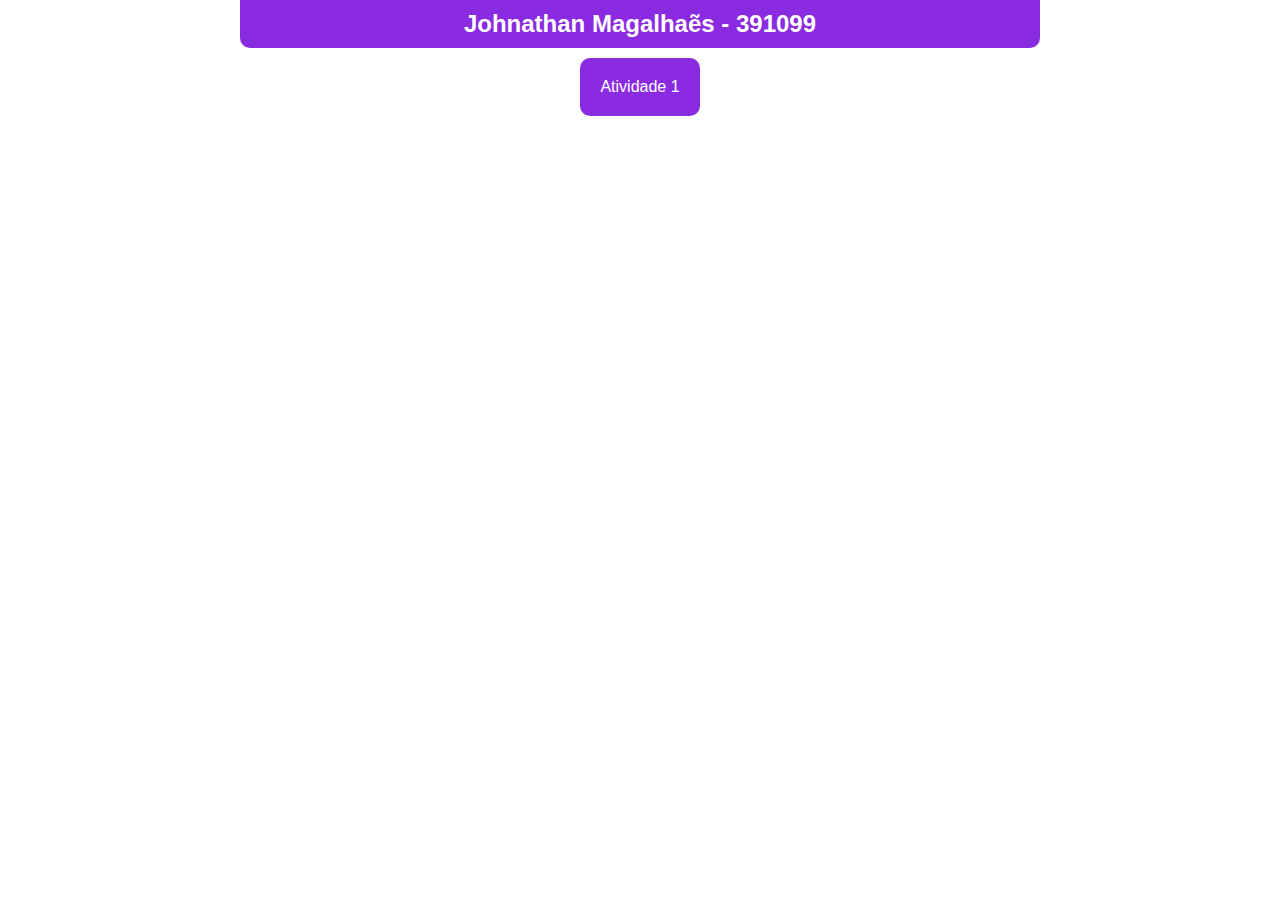
<file: index.html>
<!DOCTYPE html>
<html lang="en">

<head>
    <meta charset="UTF-8">
    <meta name="viewport" content="width=device-width, initial-scale=1.0">
    <meta http-equiv="X-UA-Compatible" content="ie=edge">
    <title>Johnathan</title>
</head>

<style>
    * {
        margin: 0;
        padding: 0;
        box-sizing: border-box;
        font-family: Verdana, Geneva, Tahoma, sans-serif;

    }

    h2 {
        background-color: blueviolet;
        padding: 10px;
        border-radius: 0 0 10px 10px;
        color: white;
        text-align: center;
        width: 800px;
        margin-bottom: 10px;
    }

    .content {
        display: flex;
        align-content: center;
        justify-content: center
    }

    .content a {
        background-color: blueviolet;
        padding: 20px;
        text-decoration: none;
        color: white;

        border-radius: 10px;
    }

    .content a:hover {
        background-color:gold;
        color: black;

    }
</style>

<body>
    <header>

        <center>
            <h2>
                Johnathan Magalhaẽs - 391099
            </h2>
        </center>
    </header>

    <div class="content">

        <a href="https://Exercicío1/exercicio1.html" target="_blank">Atividade 1</a>

    </div>
</body>

</html>
</file>
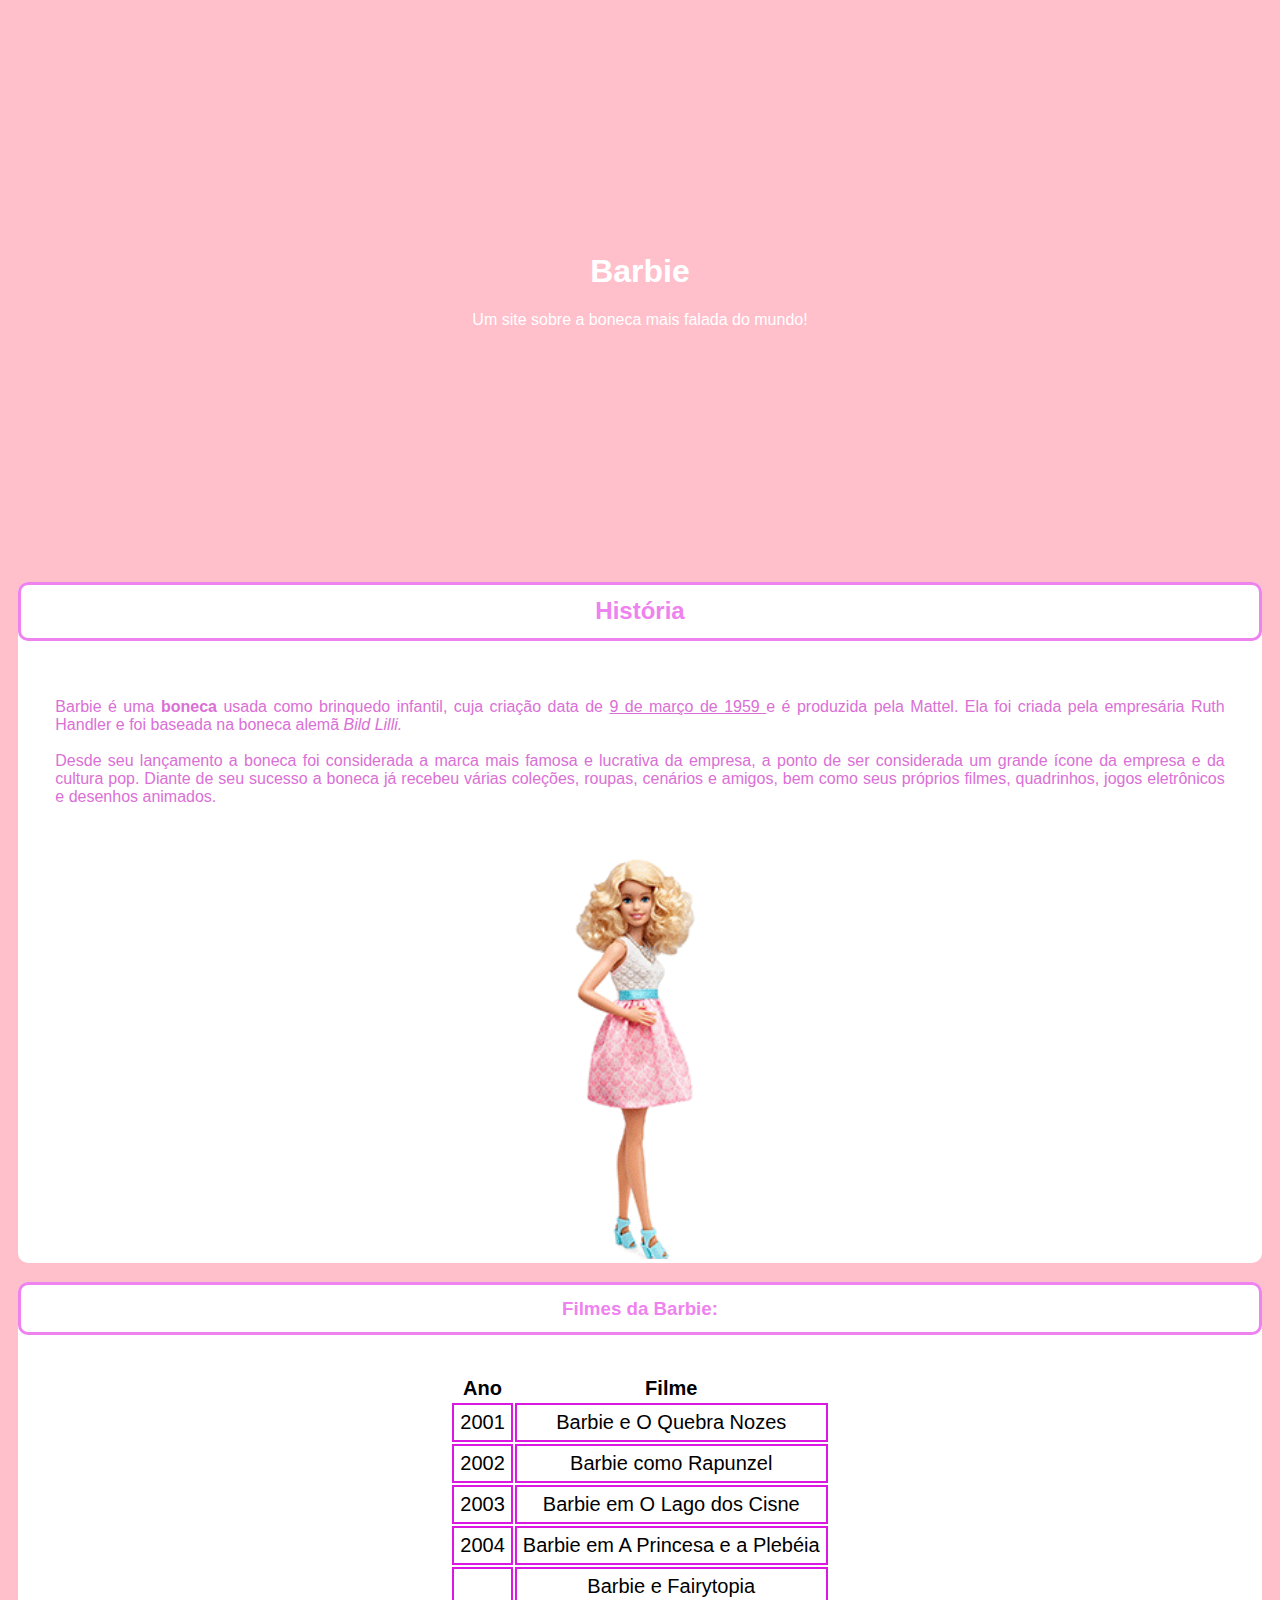
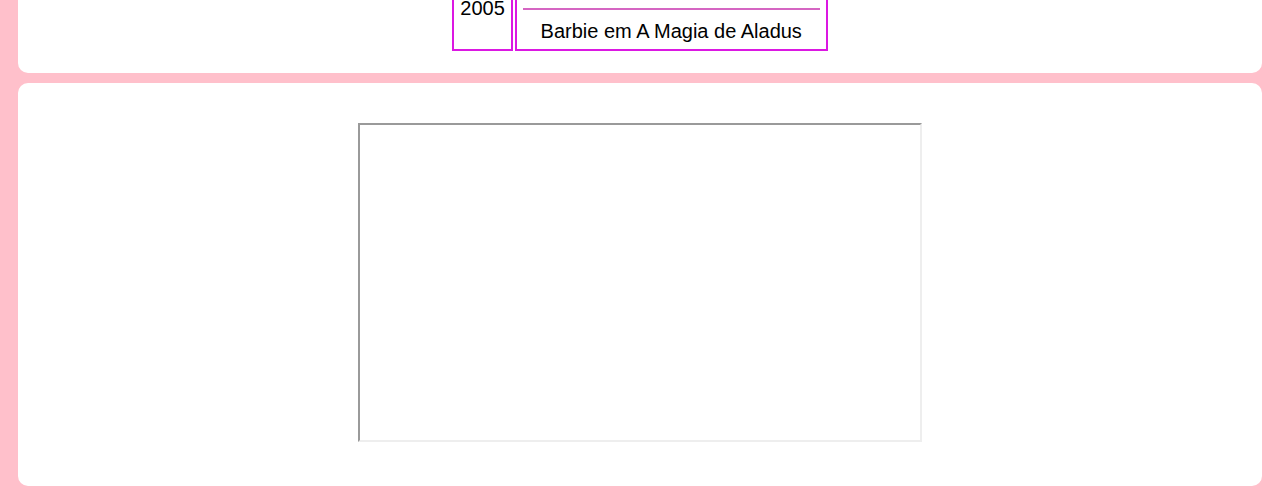
<file: exercicio1.html>
<!DOCTYPE html>
<html lang="en">
<head>
    <meta charset="UTF-8">
    <meta name="viewport" content="width=device-width, initial-scale=1.0">
    <meta http-equiv="X-UA-Compatible" content="ie=edge">
    <!-- <meta http-equiv="refresh" content="5"> -->
    
    <title>Atividade 1</title>

    <style>

        table{
            text-align: center;
            font-size: 20px;
            padding: 20px;
        }

        tr, td{
            border: 2px solid rgb(219, 24, 226);
            padding: 6px;
        }
        
        hr{
            border: 0.1px solid #bd0fa0a4;
        }
    
        iframe{
            margin: 40px;
        }

        div{
            margin: 20%;
        }
    
    </style>
</head>
<body style="background-color: pink; font-family: Verdana, Geneva, Tahoma, sans-serif;">

    <div>
        <h1 style="background-color: pink; color:white; text-align: center;">Barbie</h1>
        <p style="color: white; text-align: center;">
            Um site sobre a boneca mais falada do mundo!</p>
    </div>
    
    <div style="background-color: white; text-align: center; border-radius: 10px; margin: 10px;">
        <h2 style="border: violet 3px solid; color: violet; padding: 1%; border-radius: 10px">História</h2>
        <p style="text-align: justify; padding: 3%; color: orchid"> Barbie é uma <b>boneca</b> usada como brinquedo infantil, 
            cuja criação data de <ins> 9 de março de 1959 </ins> e é produzida 
            pela Mattel. Ela foi criada pela empresária Ruth Handler 
            e foi baseada na boneca alemã <i> Bild Lilli. </i> <br><br>
        
            Desde seu lançamento a boneca foi considerada a marca mais famosa
            e lucrativa da empresa, a ponto de ser considerada um grande ícone 
            da empresa e da cultura pop. Diante de seu sucesso a boneca já 
            recebeu várias coleções, roupas, cenários e amigos, bem como seus 
            próprios filmes, quadrinhos, jogos eletrônicos e desenhos animados.</p>

            <a href="https://goo.gl/Ry6J2z" target="_blank">
                <img src="barbie.gif" alt="Foto da barbie" style="width: 400px">
            </a>
    </div>
    
        <div style="background-color: white; text-align: center; border-radius: 10px; margin: 10px">
            <h3 style="border: violet 3px solid; color: violet; padding: 1%; border-radius: 10px">Filmes da Barbie:</h3>
            <center>
            <table>
                <tr>
                    <th>Ano</th>
                    <th>Filme</th>
                </tr>
                <tr>
                    <td>2001</td>
                    <td>Barbie e O Quebra Nozes</td>
                </tr>
                <tr>
                    <td>2002</td>
                    <td>Barbie como Rapunzel</td>
                </tr>
                <tr>
                    <td>2003</td>
                    <td>Barbie em O Lago dos Cisne</td>
                </tr>
                <tr>
                    <td>2004</td>
                    <td>Barbie em A Princesa e a Plebéia</td>
                </tr>
                <tr>
                    <td>2005</td>
                    <td>Barbie e Fairytopia <hr> Barbie em A Magia de Aladus</td>
                </tr>

            </table>
        </center>
        </div>

        <div style="background-color: white; text-align: center; border-radius: 10px; margin: 10px">
            <iframe width="560" height="315" src="https://www.youtube.com/embed/dN7lDZl757g"></iframe>
        </div>
</body>
</html>
</file>
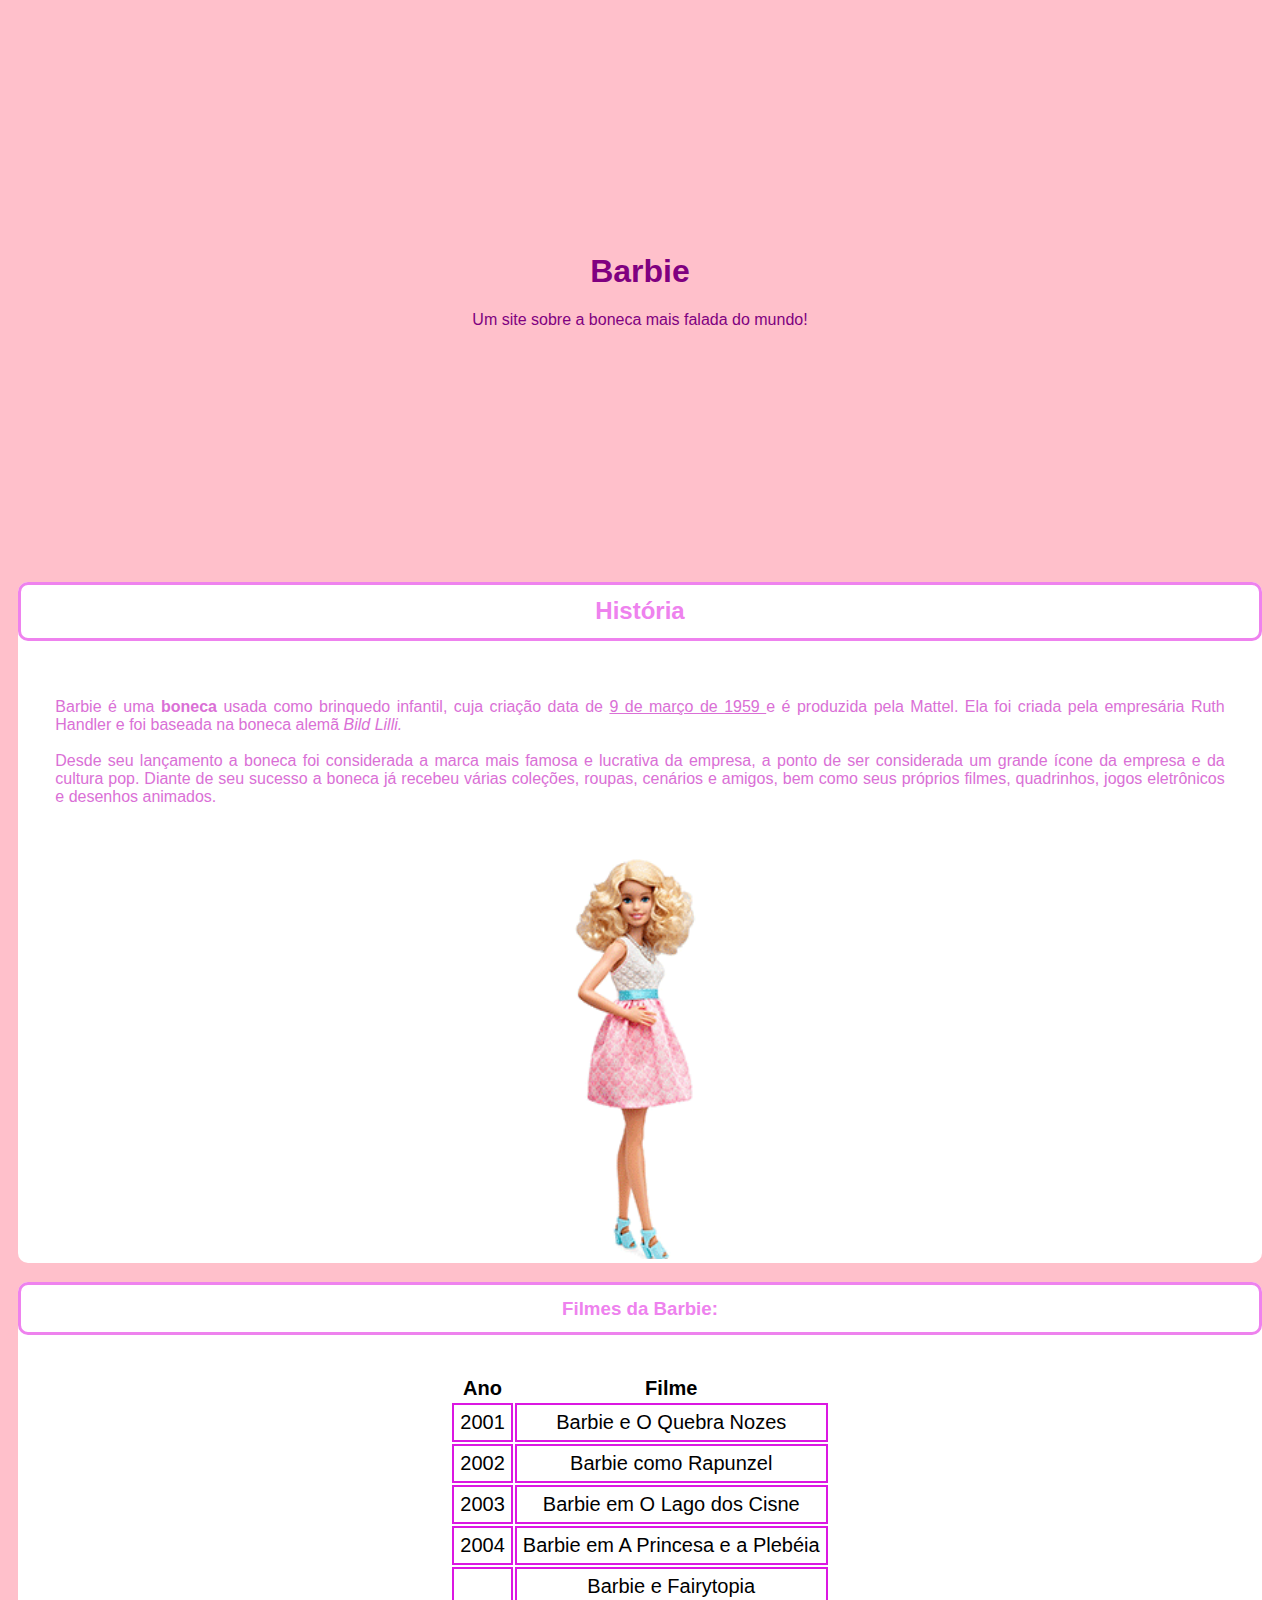
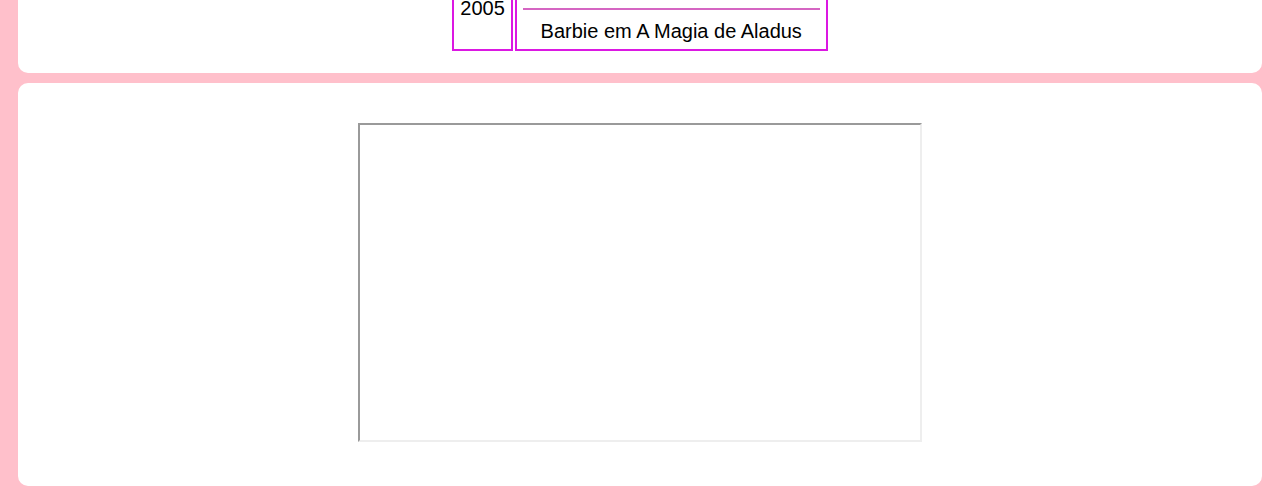
<file: Exercício1/exercicio1.html>
<!DOCTYPE html>
<html lang="en">
<head>
    <meta charset="UTF-8">
    <meta name="viewport" content="width=device-width, initial-scale=1.0">
    <meta http-equiv="X-UA-Compatible" content="ie=edge">
    <!-- <meta http-equiv="refresh" content="5"> -->
    
    <title>Atividade 1</title>

    <style>

        table{
            text-align: center;
            font-size: 20px;
            padding: 20px;
        }

        tr, td{
            border: 2px solid rgb(219, 24, 226);
            padding: 6px;
        }
        
        hr{
            border: 0.1px solid #bd0fa0a4;
        }
    
        iframe{
            margin: 40px;
        }

        div{
            margin: 20%;
        }
    
    </style>
</head>
<body style="background-color: pink; font-family: Verdana, Geneva, Tahoma, sans-serif;">

    <div>
        <h1 style="background-color: pink; color:purple; text-align: center;">Barbie</h1>
        <p style="color:purple; text-align: center;">
            Um site sobre a boneca mais falada do mundo!</p>
    </div>
    
    <div style="background-color: white; text-align: center; border-radius: 10px; margin: 10px;">
        <h2 style="border: violet 3px solid; color: violet; padding: 1%; border-radius: 10px">História</h2>
        <p style="text-align: justify; padding: 3%; color: orchid"> Barbie é uma <b>boneca</b> usada como brinquedo infantil, 
            cuja criação data de <ins> 9 de março de 1959 </ins> e é produzida 
            pela Mattel. Ela foi criada pela empresária Ruth Handler 
            e foi baseada na boneca alemã <i> Bild Lilli. </i> <br><br>
        
            Desde seu lançamento a boneca foi considerada a marca mais famosa
            e lucrativa da empresa, a ponto de ser considerada um grande ícone 
            da empresa e da cultura pop. Diante de seu sucesso a boneca já 
            recebeu várias coleções, roupas, cenários e amigos, bem como seus 
            próprios filmes, quadrinhos, jogos eletrônicos e desenhos animados.</p>

            <a href="https://goo.gl/Ry6J2z" target="_blank">
                <img src="barbie.gif" alt="Foto da barbie" style="width: 400px">
            </a>
    </div>
    
        <div style="background-color: white; text-align: center; border-radius: 10px; margin: 10px">
            <h3 style="border: violet 3px solid; color: violet; padding: 1%; border-radius: 10px">Filmes da Barbie:</h3>
            <center>
            <table>
                <tr>
                    <th>Ano</th>
                    <th>Filme</th>
                </tr>
                <tr>
                    <td>2001</td>
                    <td>Barbie e O Quebra Nozes</td>
                </tr>
                <tr>
                    <td>2002</td>
                    <td>Barbie como Rapunzel</td>
                </tr>
                <tr>
                    <td>2003</td>
                    <td>Barbie em O Lago dos Cisne</td>
                </tr>
                <tr>
                    <td>2004</td>
                    <td>Barbie em A Princesa e a Plebéia</td>
                </tr>
                <tr>
                    <td>2005</td>
                    <td>Barbie e Fairytopia <hr> Barbie em A Magia de Aladus</td>
                </tr>

            </table>
        </center>
        </div>

        <div style="background-color: white; text-align: center; border-radius: 10px; margin: 10px">
            <iframe width="560" height="315" src="https://www.youtube.com/embed/dN7lDZl757g"></iframe>
        </div>
</body>
</html>
</file>
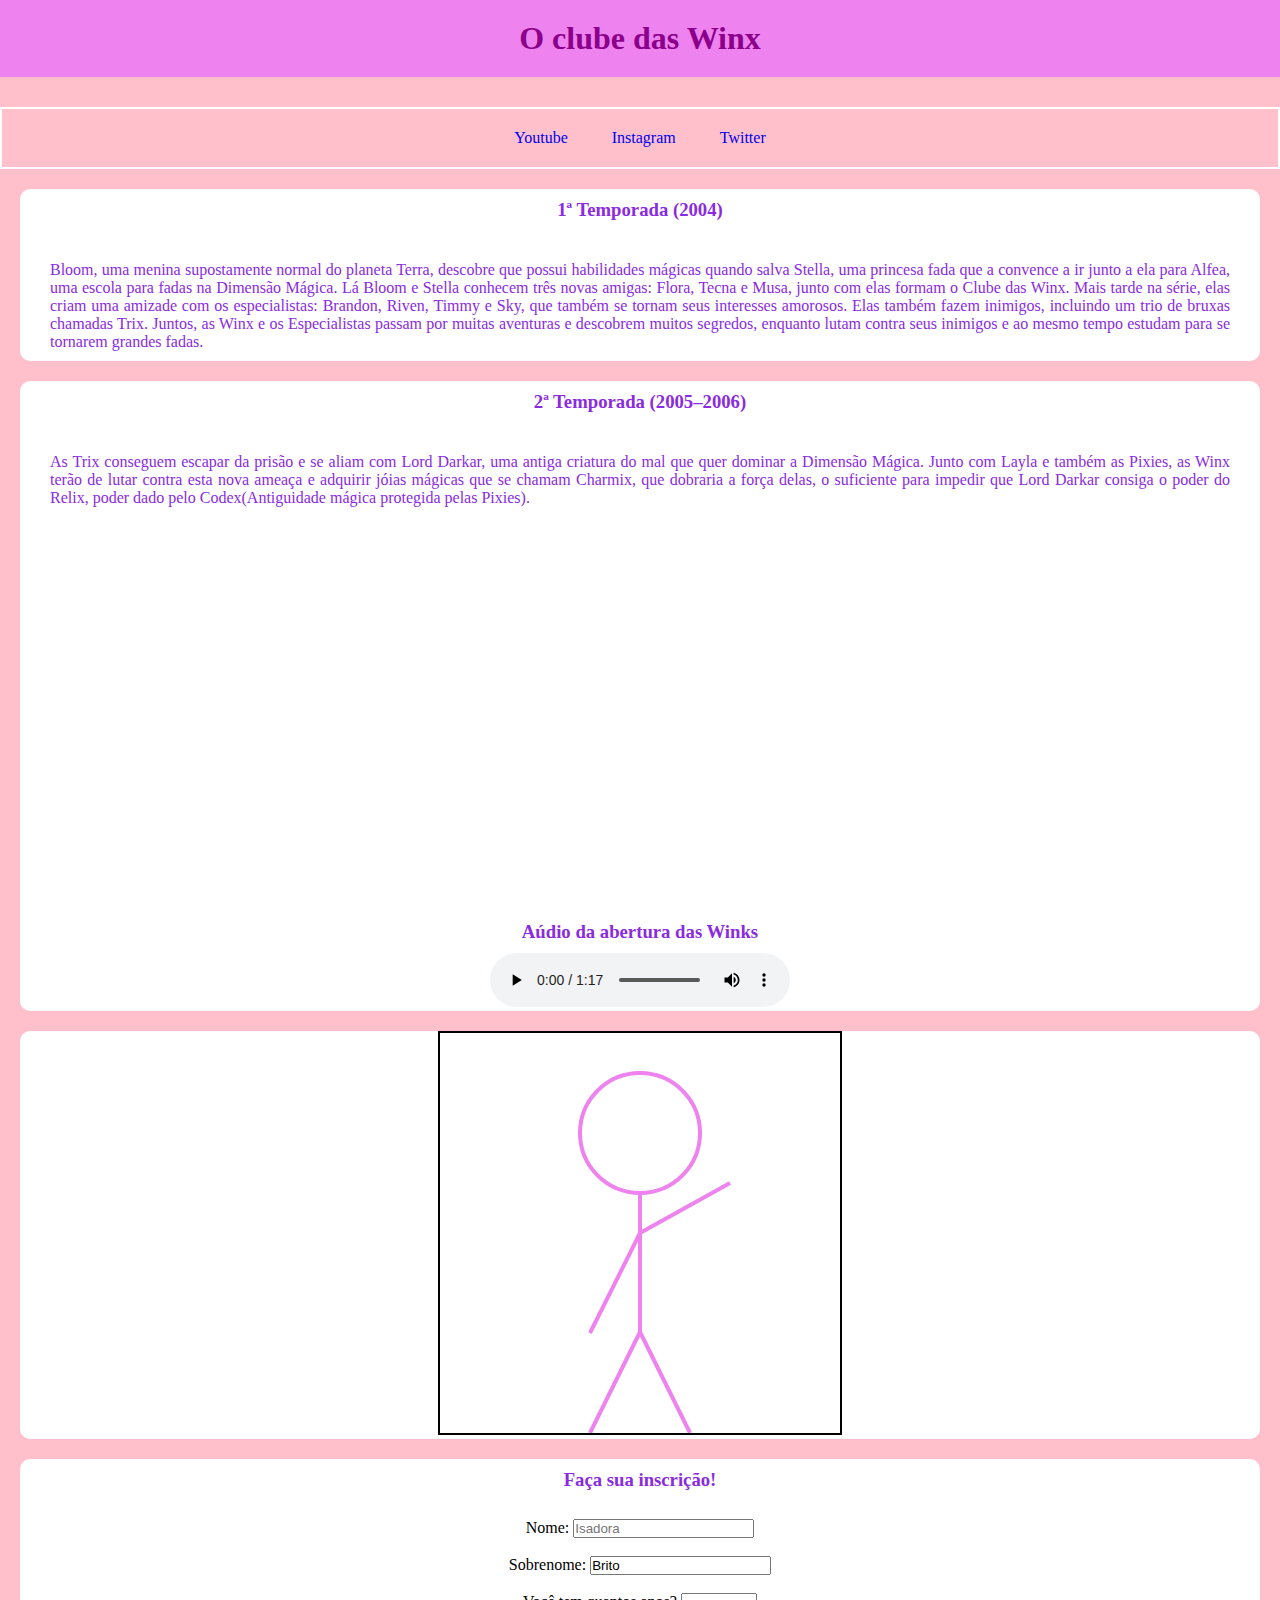
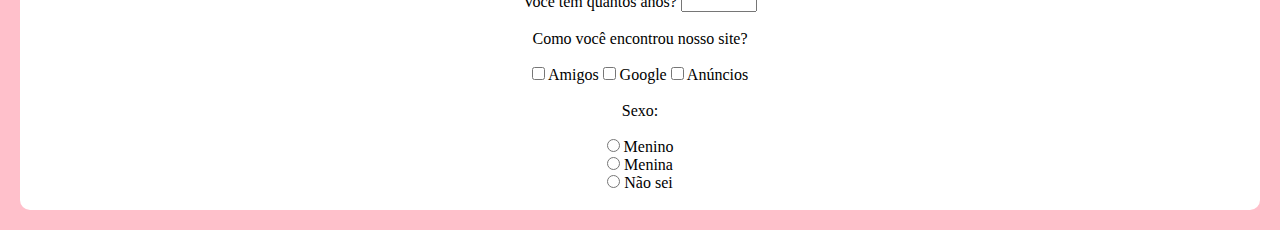
<file: Exercício2/exercicio2.html>
<!DOCTYPE html>
<html lang="en">
<head>
    <meta charset="UTF-8">
    <meta name="viewport" content="width=device-width, initial-scale=1.0">
    <meta http-equiv="X-UA-Compatible" content="ie=edge">
    <!-- <meta http-equiv="refresh" content="3"> -->
    <title>O Clube das Winks</title>

    <style>
        *{
            margin: 0;
            padding: 0;
        }
        body{
            font-family:Verdana;
            text-align: center;
            background-color: pink;
        }

        h1{
            background-color: violet;
            color:darkmagenta;
            padding: 20px;
        }

        nav ul{
            margin-top: 30px;
            border: 2px solid white;
            padding: 20px;
        }

        nav ul li{              
            list-style: none;
            display: inline;
        }

        nav ul li a{
            padding: 20px;
            text-decoration: none;
        }

        nav ul li a:hover{
            background-color:white;
        }

        article{
            border-radius: 10px;
        }

        article h3{
            color: blueviolet;
            padding: 10px;
        }
        
        article, section{
            background-color: white;
            margin: 20px;
        }

        section p{
            text-align: justify;
            padding: 10px;
            border-radius: 10px;
            color: blueviolet;
        }

        article svg{
            border: 2px solid black;
        }

       
    </style>

</head>
<body>

    <h1>
        O clube das Winx
    </h1>

    <nav>
        <ul>
            <li><a href="https://www.youtube.com/watch?v=HwJin25NdFY" target="_blank">Youtube</a></li>
            <li><a href="https://www.instagram.com/winx.club.5/" target="_blank">Instagram</a></li>
            <li><a href="https://twitter.com/unidospelaswinx?lang=pt" target="_blank">Twitter</a></li>
        </ul>
    </nav>

    <article>
        <h3>
            1ª Temporada (2004)
        </h3>

        <section>
            <p>
                Bloom, uma menina supostamente normal do planeta Terra, descobre que possui habilidades 
                mágicas quando salva Stella, uma princesa fada que a convence a ir junto a ela para Alfea, 
                uma escola para fadas na Dimensão Mágica. Lá Bloom e Stella conhecem três novas amigas: 
                Flora, Tecna e Musa, junto com elas formam o Clube das Winx. Mais tarde na série, elas 
                criam uma amizade com os especialistas: Brandon, Riven, Timmy e Sky, que também se tornam 
                seus interesses amorosos. Elas também fazem inimigos, incluindo um trio de bruxas chamadas 
                Trix. Juntos, as Winx e os Especialistas passam por muitas aventuras e descobrem muitos 
                segredos, enquanto lutam contra seus inimigos e ao mesmo tempo estudam para se tornarem 
                grandes fadas. 

            </p>
        </section>
        
    </article>

    <article>
        <h3>
            2ª Temporada (2005–2006)
        </h3>
           
        <section>
            <p class="p2">
                As Trix conseguem escapar da prisão e se aliam com Lord Darkar, uma antiga criatura 
                do mal que quer dominar a Dimensão Mágica. Junto com Layla e também as Pixies, 
                as Winx terão de lutar contra esta nova ameaça e adquirir jóias mágicas que se 
                chamam Charmix, que dobraria a força delas, o suficiente para impedir que Lord Darkar
                consiga o poder do Relix, poder dado pelo Codex(Antiguidade mágica protegida pelas Pixies).   
            </p>

        </section>

        <section>
            <iframe width="500px" height="350px" src="https://www.youtube.com/embed/v=HwJin25NdFY" frameborder="0"></iframe>
            
        </section>
        <section>
            <h3>Aúdio da abertura das Winks</h3>

            <audio controls>
                <source src="FUNK DAS WINX.m4a" type="audio/mpeg">
            </audio> 
        </section>

    </article>

    <article>
        <svg width="400" height="400">
            <circle cx="200" cy="100" r="60" stroke="violet" stroke-width="4" fill="white" />
            <line x1="200" y1="160" x2="200" y2="300" stroke="violet" stroke-width="4" />
            <line x1="200" y1="299" x2="250" y2="400" stroke="violet" stroke-width="4" />
            <line x1="200" y1="299" x2="150" y2="400" stroke="violet" stroke-width="4" />
            <line x1="200" y1="200" x2="150" y2="300" stroke="violet" stroke-width="4" />
            <line x1="200" y1="200" x2="290" y2="150" stroke="violet" stroke-width="4" />

        </svg>
    </article>

    <article>
        <h3>Faça sua inscrição!</h3>

        <form action="/action_page.php" target="_blank" method="GET">
            <br>
            Nome:
            <input type="text" name="firstname" placeholder="Isadora" maxlength="15"> 
            <br><br>       
            Sobrenome:
            <input type="text" name="lastname" value="Brito" readonly>
            <br><br>
            Você tem quantos anos?
            <input type="number" name="idade" min="25000" max="30000">
            <br><br>
            Como você encontrou nosso site? <br> <br>
            <input type="checkbox" name="busca1"> Amigos
            <input type="checkbox" name="busca2"> Google
            <input type="checkbox" name="busca2"> Anúncios

            <br> <br>
            Sexo: <br> <br>
            <input type="radio" name="sexo1"> Menino <br>
            <input type="radio" name="sexo2"> Menina <br>
            <input type="radio" name="sexo1"> Não sei <br> <br>
            
            


        </form>
        
    </article>

</body>
</html>
</file>
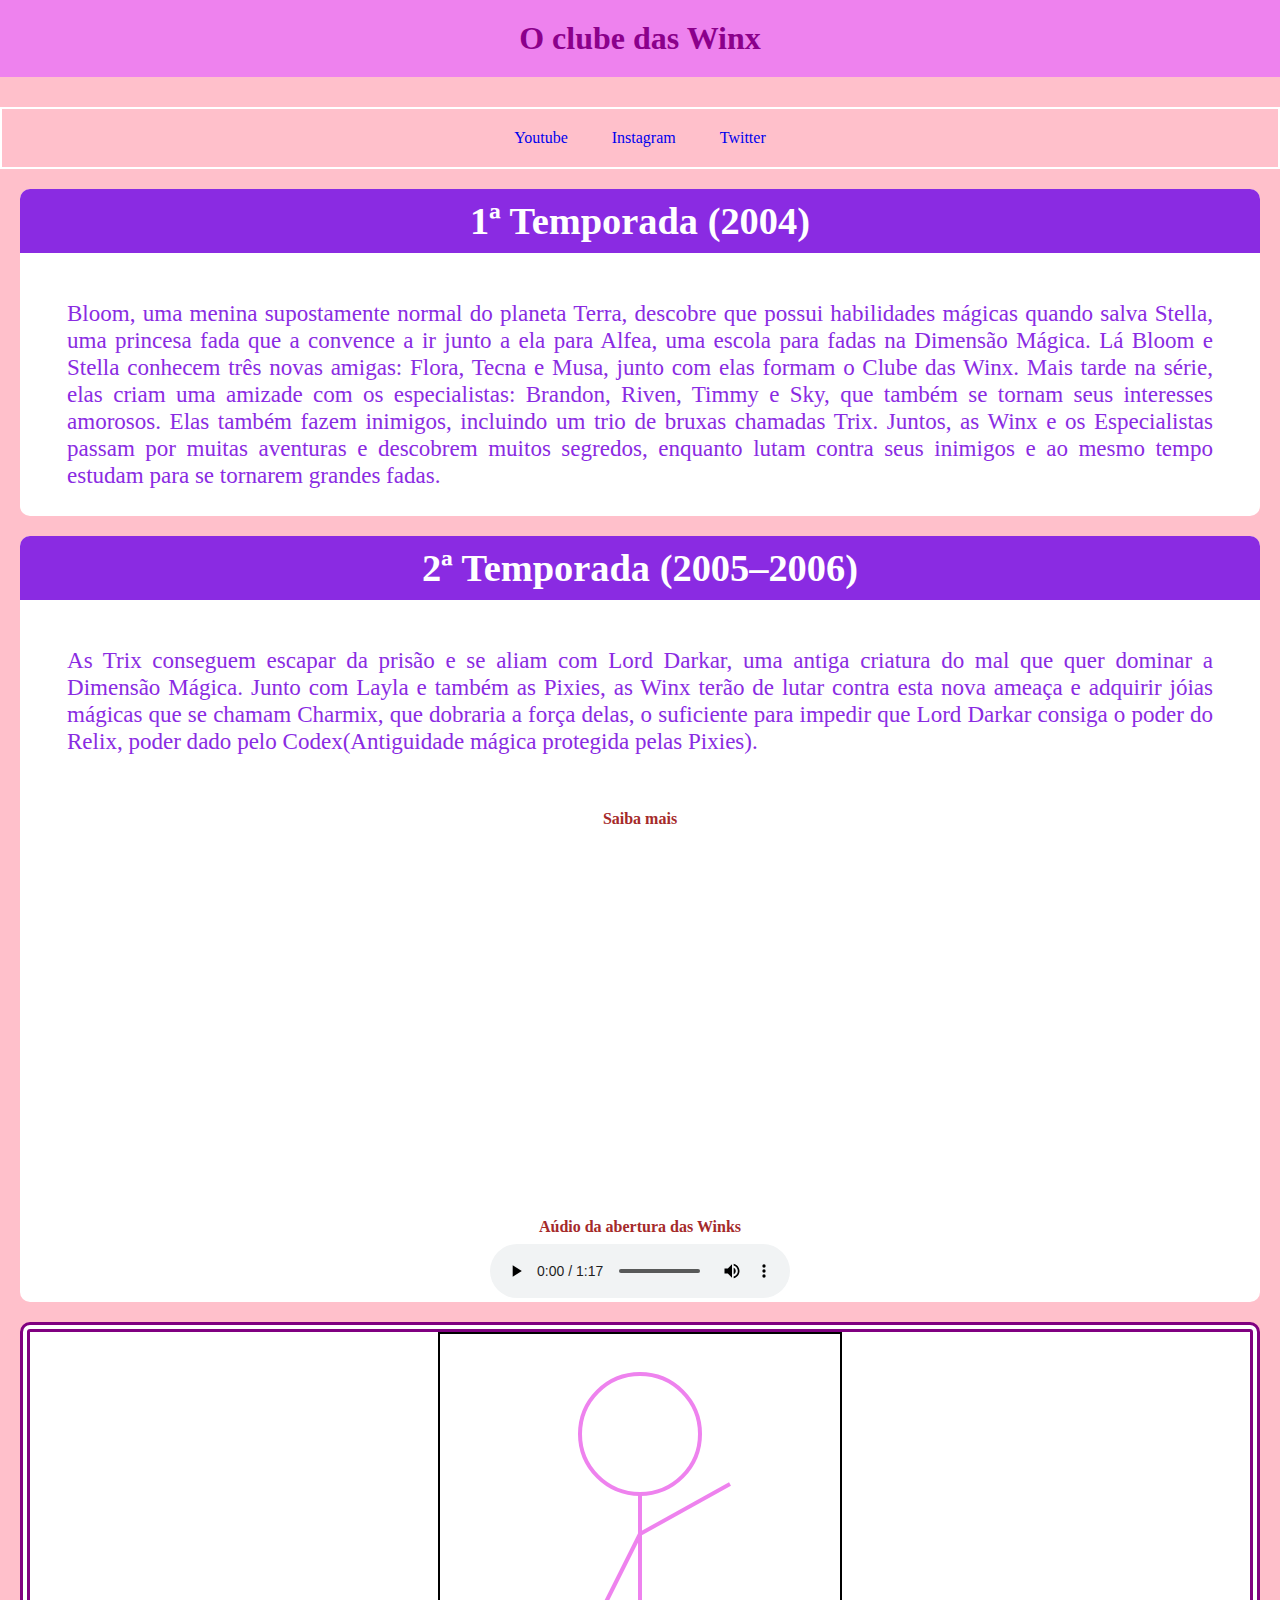
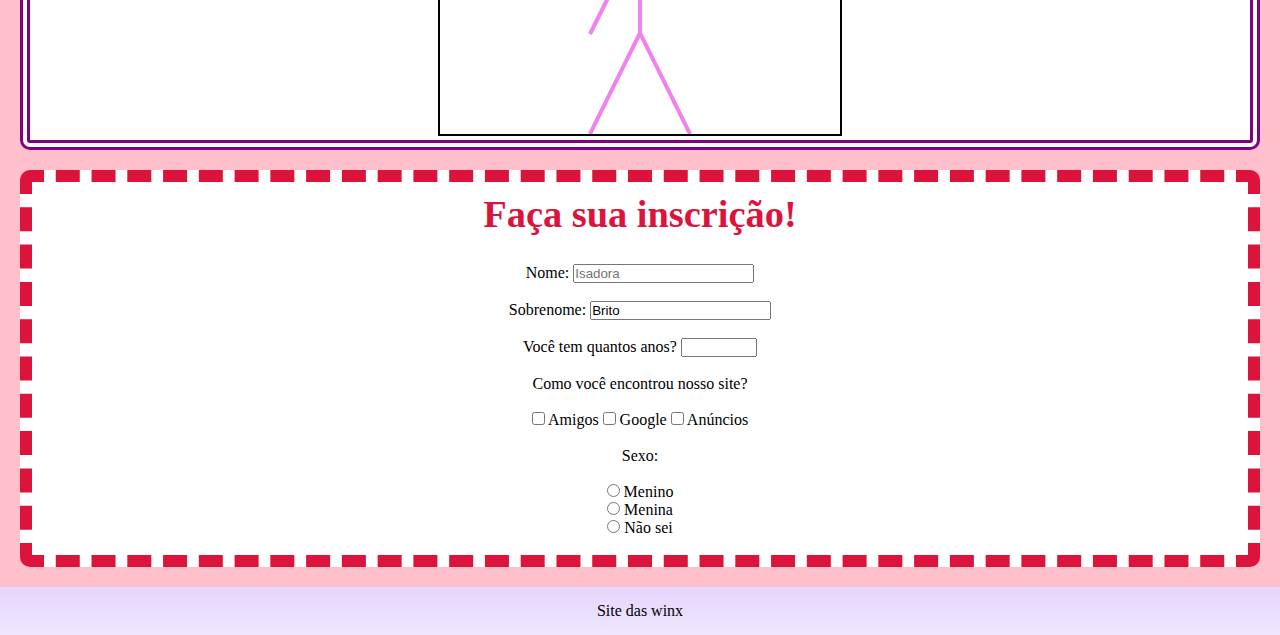
<file: Exercício3/exercicio3.html>
<!DOCTYPE html>
<html lang="en">
<head>
    <meta charset="UTF-8">
    <meta name="viewport" content="width=device-width, initial-scale=1.0">
    <meta http-equiv="X-UA-Compatible" content="ie=edge">
    <title>Clube das Winx 2</title>

    <link rel="stylesheet" type="text/css" href="exercicio3.css">

</head>
<body>
    
    <header>
        <h1>
            O clube das Winx
        </h1>
    </header>

    <nav>
        <ul>
            <li><a href="https://www.youtube.com/watch?v=HwJin25NdFY" target="_blank">Youtube</a></li>
            <li><a href="https://www.instagram.com/winx.club.5/" target="_blank">Instagram</a></li>
            <li><a href="https://twitter.com/unidospelaswinx?lang=pt" target="_blank">Twitter</a></li>
        </ul>
    </nav>

    <article>
        <h3 id="temp2">
            1ª Temporada (2004)
        </h3>

        <section>
            <p>
                Bloom, uma menina supostamente normal do planeta Terra, descobre que possui habilidades 
                mágicas quando salva Stella, uma princesa fada que a convence a ir junto a ela para Alfea, 
                uma escola para fadas na Dimensão Mágica. Lá Bloom e Stella conhecem três novas amigas: 
                Flora, Tecna e Musa, junto com elas formam o Clube das Winx. Mais tarde na série, elas 
                criam uma amizade com os especialistas: Brandon, Riven, Timmy e Sky, que também se tornam 
                seus interesses amorosos. Elas também fazem inimigos, incluindo um trio de bruxas chamadas 
                Trix. Juntos, as Winx e os Especialistas passam por muitas aventuras e descobrem muitos 
                segredos, enquanto lutam contra seus inimigos e ao mesmo tempo estudam para se tornarem 
                grandes fadas. 

            </p>
        </section>
        
    </article>

    <article>
        <h3 id="temp2">
            2ª Temporada (2005–2006)
        </h3>
           
        <section>
            <p class="p2">
                As Trix conseguem escapar da prisão e se aliam com Lord Darkar, uma antiga criatura 
                do mal que quer dominar a Dimensão Mágica. Junto com Layla e também as Pixies, 
                as Winx terão de lutar contra esta nova ameaça e adquirir jóias mágicas que se 
                chamam Charmix, que dobraria a força delas, o suficiente para impedir que Lord Darkar
                consiga o poder do Relix, poder dado pelo Codex(Antiguidade mágica protegida pelas Pixies).   
            </p>

        </section>

        <section>
            <h4 id="tam-sub">Saiba mais</h4>
            <iframe width="500px" height="350px" src="https://www.youtube.com/embed/v=HwJin25NdFY" frameborder="0"></iframe>
            
        </section>
        <section>
            <h3 id="tam-sub">Aúdio da abertura das Winks</h3>

            <audio controls>
                <source src="FUNK DAS WINX.m4a" type="audio/mpeg">
            </audio> 
        </section>

    </article>

    <article id="border-atencao2">
        <svg width="400" height="400">
            <circle cx="200" cy="100" r="60" stroke="violet" stroke-width="4" fill="white" />
            <line x1="200" y1="160" x2="200" y2="300" stroke="violet" stroke-width="4" />
            <line x1="200" y1="299" x2="250" y2="400" stroke="violet" stroke-width="4" />
            <line x1="200" y1="299" x2="150" y2="400" stroke="violet" stroke-width="4" />
            <line x1="200" y1="200" x2="150" y2="300" stroke="violet" stroke-width="4" />
            <line x1="200" y1="200" x2="290" y2="150" stroke="violet" stroke-width="4" />

        </svg>
    </article>

    <article id="border-atencao">
        <h3 class="inscricao">Faça sua inscrição!</h3>

        <form action="/action_page.php" target="_blank" method="GET">
            <br>
            Nome:
            <input type="text" name="firstname" placeholder="Isadora" maxlength="15"> 
            <br><br>       
            Sobrenome:
            <input type="text" name="lastname" value="Brito" readonly>
            <br><br>
            Você tem quantos anos?
            <input type="number" name="idade" min="25000" max="30000">
            <br><br>
            Como você encontrou nosso site? <br> <br>
            <input type="checkbox" name="busca1"> Amigos
            <input type="checkbox" name="busca2"> Google
            <input type="checkbox" name="busca2"> Anúncios

            <br> <br>
            Sexo: <br> <br>
            <input type="radio" name="sexo1"> Menino <br>
            <input type="radio" name="sexo2"> Menina <br>
            <input type="radio" name="sexo1"> Não sei <br> <br>
            
            


        </form>
        
    </article>

    <footer>
        <p>Site das winx</p>
    </footer>
</body>
</html>
</file>
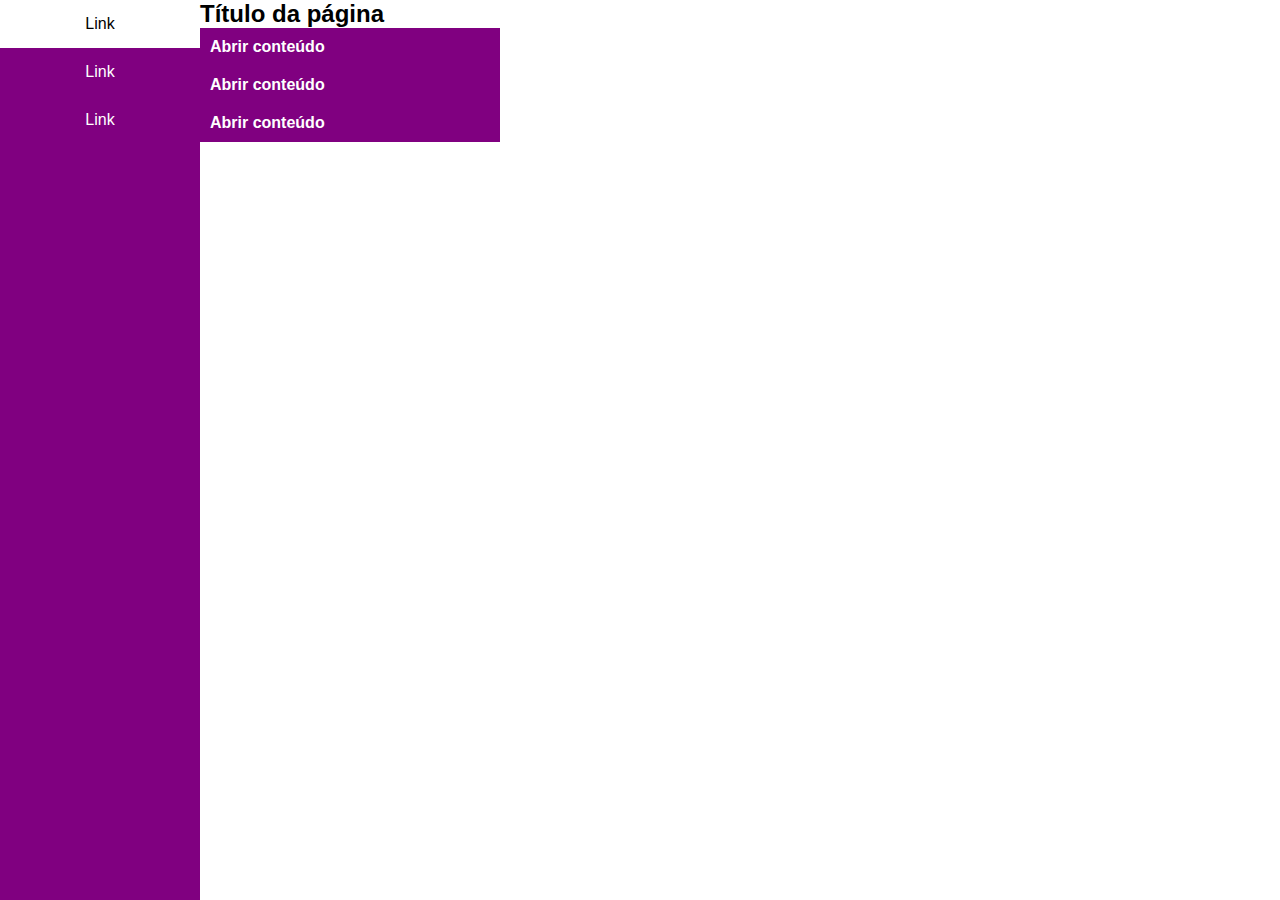
<file: Exercício5/exercicio5.html>
<!DOCTYPE html>
<html lang="en">

<head>
    <meta charset="UTF-8">
    <meta name="viewport" content="width=device-width, initial-scale=1.0">
    <meta http-equiv="X-UA-Compatible" content="ie=edge">
    <!-- <meta http-equiv="refresh" content="5"> -->

    <link rel="stylesheet" href="exercicio5.css">
    <title>Document</title>

</head>

<body>


    <nav class="menu-lateral">
        <ul>
            <li>Link</li>
            <li>Link</li>
            <li>Link</li>
        </ul>
    </nav>

    <div class="content">
        <button id="abrir-menu">&#9776;</button>

        <header>
            <h2>Título da página</h2>
        </header>

        <div class="abrir-conteudo">

            <h4 class="abrir1">Abrir conteúdo</h4>

            <div class="conteudo1">
                <p>Conteúdo</p>
            </div>

            <h4 class="abrir2">Abrir conteúdo</h4>

            <div class="conteudo2">
                <p>Contéudo</p>
            </div>

            <h4 class="abrir3">Abrir conteúdo</h4>

            <div class="conteudo3">
                <p>Contéudo</p>
            </div>

        </div>


    </div>

</body>

<script>
    let butao = document.querySelector("#abrir-menu");
    let menu = document.querySelector(".menu-lateral");
    let content = document.querySelector(".content");


    butao.addEventListener("click", function () {
        menu.classList.toggle("menu-lateral-active");
        content.classList.toggle("content-menu-active");
    });

    let abrir1 = document.querySelector(".abrir1");
    let abrir2 = document.querySelector(".abrir2");
    let abrir3 = document.querySelector(".abrir3");

    let abrir_conteudo1 = document.querySelector(".conteudo1");
    let abrir_conteudo2 = document.querySelector(".conteudo2");
    let abrir_conteudo3 = document.querySelector(".conteudo3");

    abrir1.addEventListener("click", function () {

        abrir_conteudo1.classList.toggle("conteudo1-close");

    });

    abrir2.addEventListener("click", function () {

        abrir_conteudo2.classList.toggle("conteudo2-close");

    });

    abrir3.addEventListener("click", function () {

        abrir_conteudo3.classList.toggle("conteudo3-close");

    });
</script>

</html>
</file>
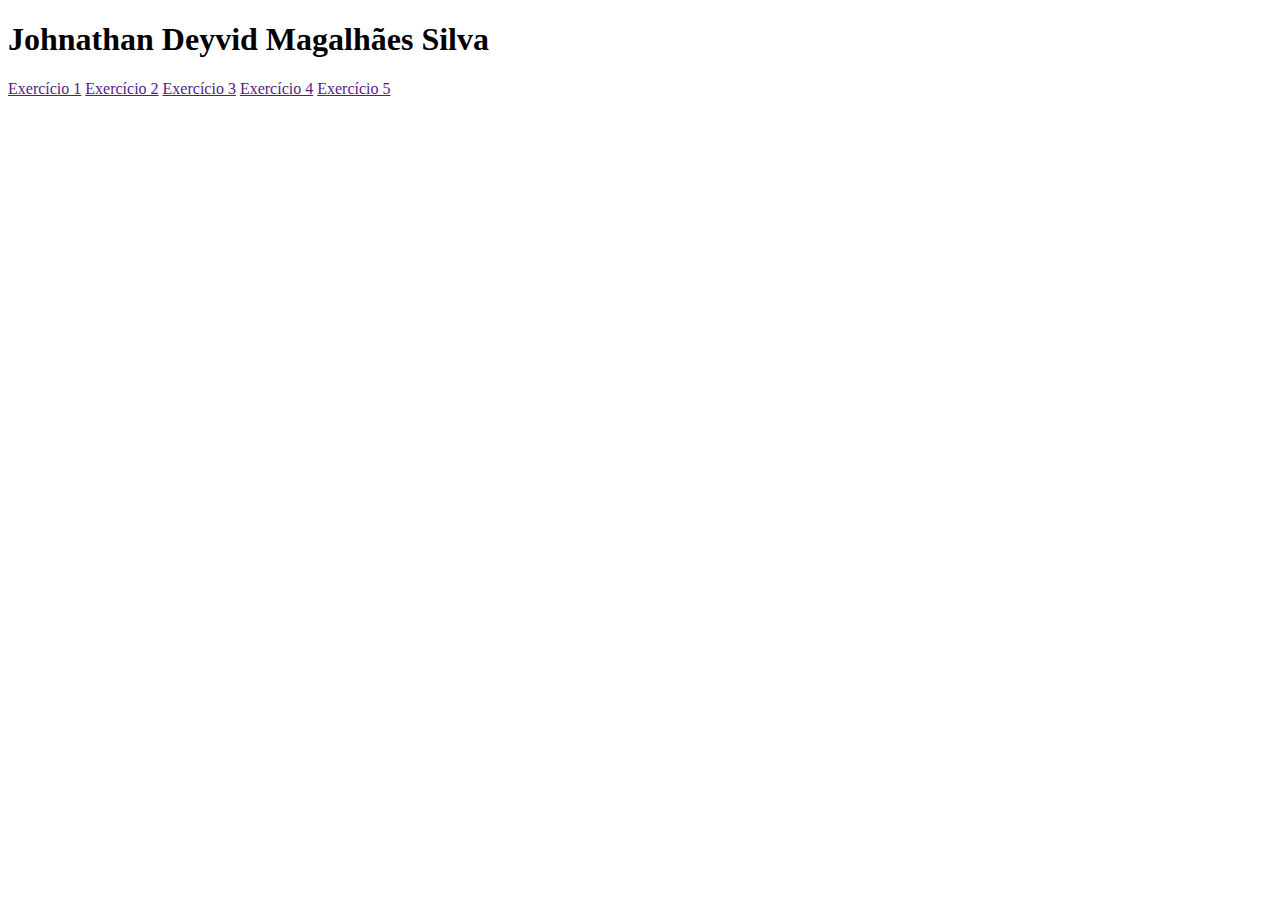
<file: pagina/pagina.html>
<!DOCTYPE html>
<html lang="en">
<head>
    <meta charset="UTF-8">
    <meta name="viewport" content="width=device-width, initial-scale=1.0">
    <meta http-equiv="X-UA-Compatible" content="ie=edge">
    <title>LMS</title>

</head>
<body>

    <h1>Johnathan Deyvid Magalhães Silva</h1>
    
    <a href="">Exercício 1</a>
    <a href="">Exercício 2</a>
    <a href="">Exercício 3</a>
    <a href="">Exercício 4</a>
    <a href="">Exercício 5</a>


</body>
</html>
</file>
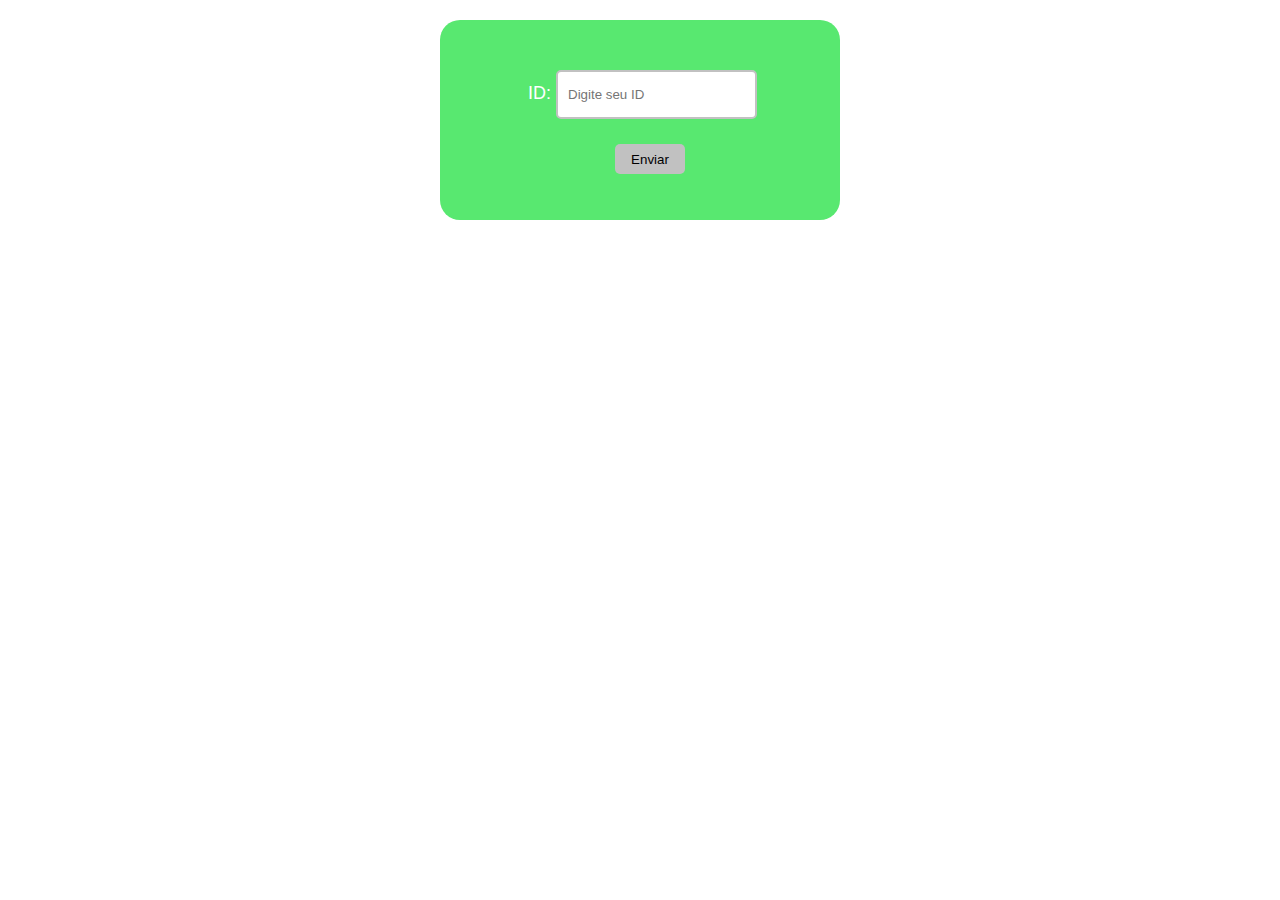
<file: Trabalho 2/Trabalho2-final.html>
<!DOCTYPE html>
<html lang="en">

<head>
    <meta charset="UTF-8">
    <title>Whatsapp</title>
    <link rel="stylesheet" href="Trabalho2-final.css">
</head>

<body>
    <div class="modal-login">
        <form>
            <span>ID:</span><input name="nomeusuario" type="text" placeholder="Digite seu ID" class="id-usuario"><br>

            <input type="submit" value="Enviar" class="botao-enviar-dados">
        </form>
    </div>

    <div class="layout">
        <header class="cabecalho">
            <span class="nome-software">John WhatsApp</span>
            <button class="botao">Entrar</button>
            <div class="nome-grupo-selecionado">
            </div>
        </header>
        <div class="lista-grupos">
            <nav class="grupos">

                <ul>
                </ul>

            </nav>
            <div class="botao-criar-grupo">
                <a href=""><img src="create-group-button.png" alt="">Novo grupo</a>
            </div>
            <form class="formulario">
                <span>Nome do Grupo:</span> <input name="nomeg" type="text" id="nomeg"><br> ID do Grupo: <input name="idg" type="text" id="idg" placeholder="Ex: grupodafamilia"><br>
                <input type="submit" value="Criar" class="botao-criar">
            </form>

        </div>

        <div class="container">
            <div class="lista-mensagens">
            </div>
            <div class="enviar-mensagem">
                <form>
                    <input type="text" name="digitar-mensagem" placeholder="Digite aqui..." class="campo-mensagem">
                    <input type="submit" value="Enviar" class="botao-enviar">
                </form>
            </div>
        </div>

    </div>


    <script src="Trabalho2-partefinal.js"></script>

</body>

</html>
</file>
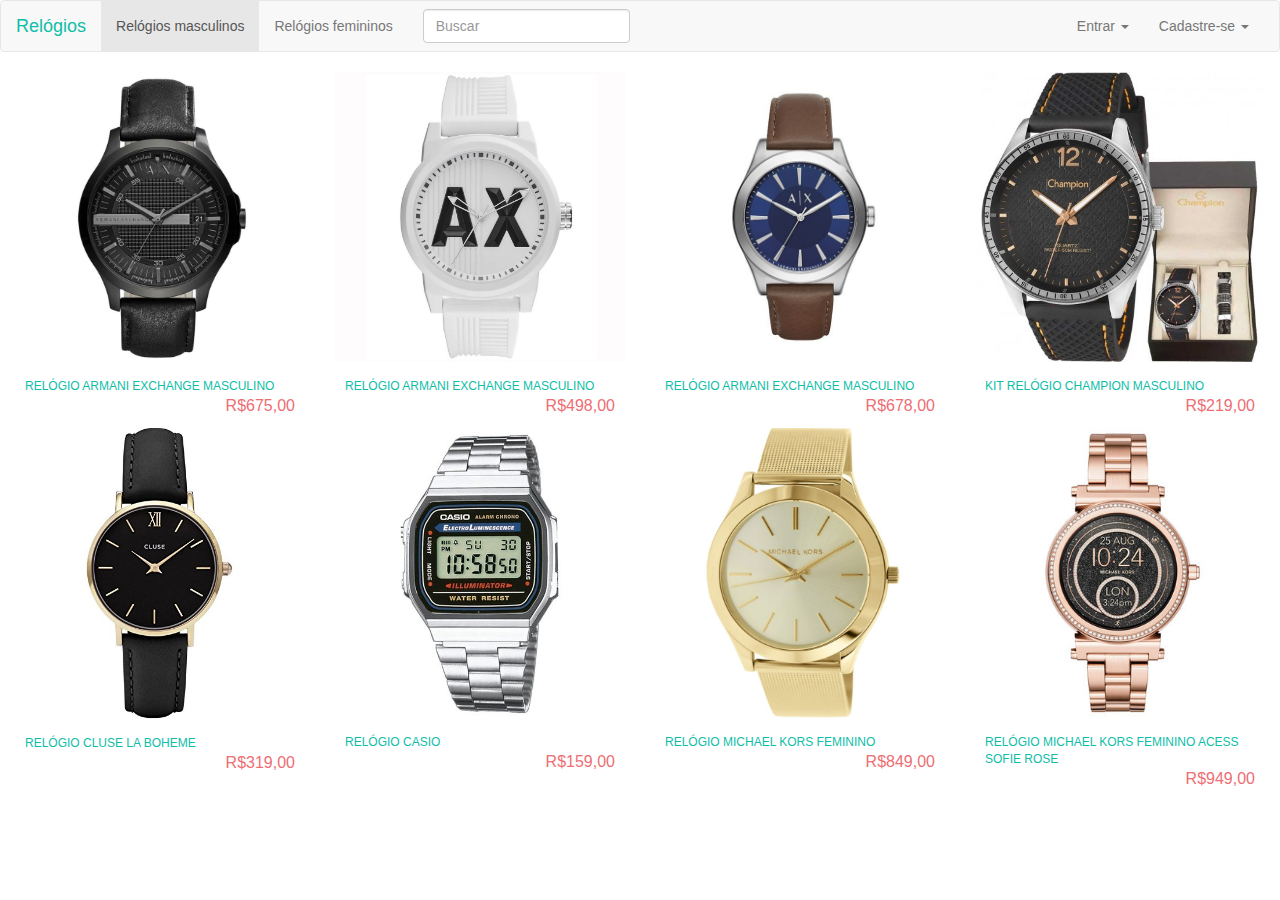
<file: Trabalho 3/galeriadeprodutos.html>
<!DOCTYPE html>
<html lang="en">

<head>
    <meta charset="UTF-8">
    <title>Galeria de Produtos</title>
    <link rel="stylesheet" href="css/animate.min.css">
    <link rel="stylesheet" href="css/font-awesome-4.7.0/css/font-awesome.min.css">
    <link rel="stylesheet" href="css/bootstrap.min.css">
    <link rel="stylesheet" href="galeriadeprodutos.css">

</head>

<body>
    <nav class="navbar navbar-default">
        <div class="container-fluid">
            <div class="navbar-header">
                <button type="button" class="navbar-toggle collapsed" data-toggle="collapse" data-target="#bs-example-navbar-collapse-1" aria-expanded="false">
        <span class="sr-only">Toggle navigation</span>
        <span class="icon-bar"></span>
        <span class="icon-bar"></span>
        <span class="icon-bar"></span>
      </button>
                <a class="navbar-brand" href="galeriadeprodutos.html">Relógios</a>
            </div>
            <div class="collapse navbar-collapse" id="bs-example-navbar-collapse-1">
                <ul class="nav navbar-nav">
                    <li class="active"><a href="#">Relógios masculinos <span class="sr-only">(current)</span></a></li>
                    <li><a href="#">Relógios femininos</a></li>
                </ul>
                <form class="navbar-form navbar-left">
                    <div class="form-group">
                        <input type="text" class="form-control" placeholder="Buscar">
                    </div>
                </form>

                <ul class="nav navbar-nav navbar-right ">

                    <li class="dropdown ">
                        <a href="#" class="dropdown-toggle btn-carrinho" data-toggle="dropdown" role="button" aria-expanded="false"> <span class="glyphicon glyphicon-shopping-cart "></span> Meu carrinho <span class="caret"></span></a>
                        <ul class="dropdown-menu dropdown-cart" role="menu" id="itens-carrinho">
                        </ul>
                    </li>
                    <li class="dropdown">
                        <a href="" class="dropdown-toggle bt-entrar" data-toggle="dropdown">Entrar <b class="caret"></b></a>
                        <ul class="dropdown-menu" style="padding: 15px;min-width: 250px;">
                            <li>
                                <div class="row">
                                    <div class="col-md-12">
                                        <form class="form" role="form" id="login" novalidate>
                                            <div class="form-group" id="grupo1">
                                                <label for="email" id="label1">Email:</label>
                                                <input name="email" ng-model="email" type="email" class="form-control" id="email" placeholder="email">
                                            </div>
                                            <div class="form-group " id="grupo2">
                                                <label for="senha" id="lebal2">Senha:</label>
                                                <input name="senha" ng-model="senha" type="password" class="form-control" id="senha" placeholder="senha">
                                            </div>
                                            <div id="falhaNoLogin" class="hide">
                                                <p class="text-danger">Login ou senha inválidos</p>
                                            </div>
                                            <div class="form-group">
                                                <button type="submit" class="btn entrar btn-block">Entrar</button>
                                            </div>
                                        </form>
                                    </div>
                                </div>
                            </li>
                            <li class="divider"></li>
                            <a href="" id="esqueceuASenha">Esqueci minha senha</a>
                        </ul>
                    </li>
                    <li class="dropdown">
                        <a href="" class="dropdown-toggle bt-cadastrar" data-toggle="dropdown">Cadastre-se <b class="caret"></b></a>
                        <ul class="dropdown-menu" style="padding: 15px;min-width: 250px;">
                            <li>
                                <div class="row">
                                    <div class="col-md-12">
                                        <form class="form" role="form" id="cadastro" novalidate>
                                            <div class="form-group" id="grupo3">
                                                <label for="email" id="label3">Email:</label>
                                                <input name="email" ng-model="email" type="email" class="form-control" id="email" placeholder="email">
                                            </div>
                                            <div class="form-group" id="grupo4">
                                                <label for="senha" id="label4">Senha:</label>
                                                <input name="senha" ng-model="senha" type="password" class="form-control" id="senha" placeholder="senha">
                                            </div>
                                            <div class="form-group">
                                                <button type="submit" class="btn cadastrar  btn-block">Cadastrar</button>
                                            </div>
                                        </form>
                                    </div>
                                </div>
                            </li>
                        </ul>
                    </li>

                    <!--
                    <li>
                        <a href="galeriadeprodutos.html" class="btn sair">Sair</a>
                    </li>
-->
                    <button type="submit" class="btn sair">Sair</button>
                </ul>
            </div>
        </div>
    </nav>
    <div id="cards-produtos">


    </div>
    <script src="jquery-3.2.1.min.js"></script>
    <script src="js/bootstrap.min.js"></script>
    <script>
        $(function() {
            $('[data-toggle="tooltip"]').tooltip();
        });

    </script>
    <script src="cadastro.js"></script>
    <script src="itensCarrinho.js"></script>
    <script src="adicionarProdutos.js"></script>
    <script src="validarDadosLogin.js"></script>
    <script src="validarDadosCadastro.js"></script>

</body>

</html>
</file>
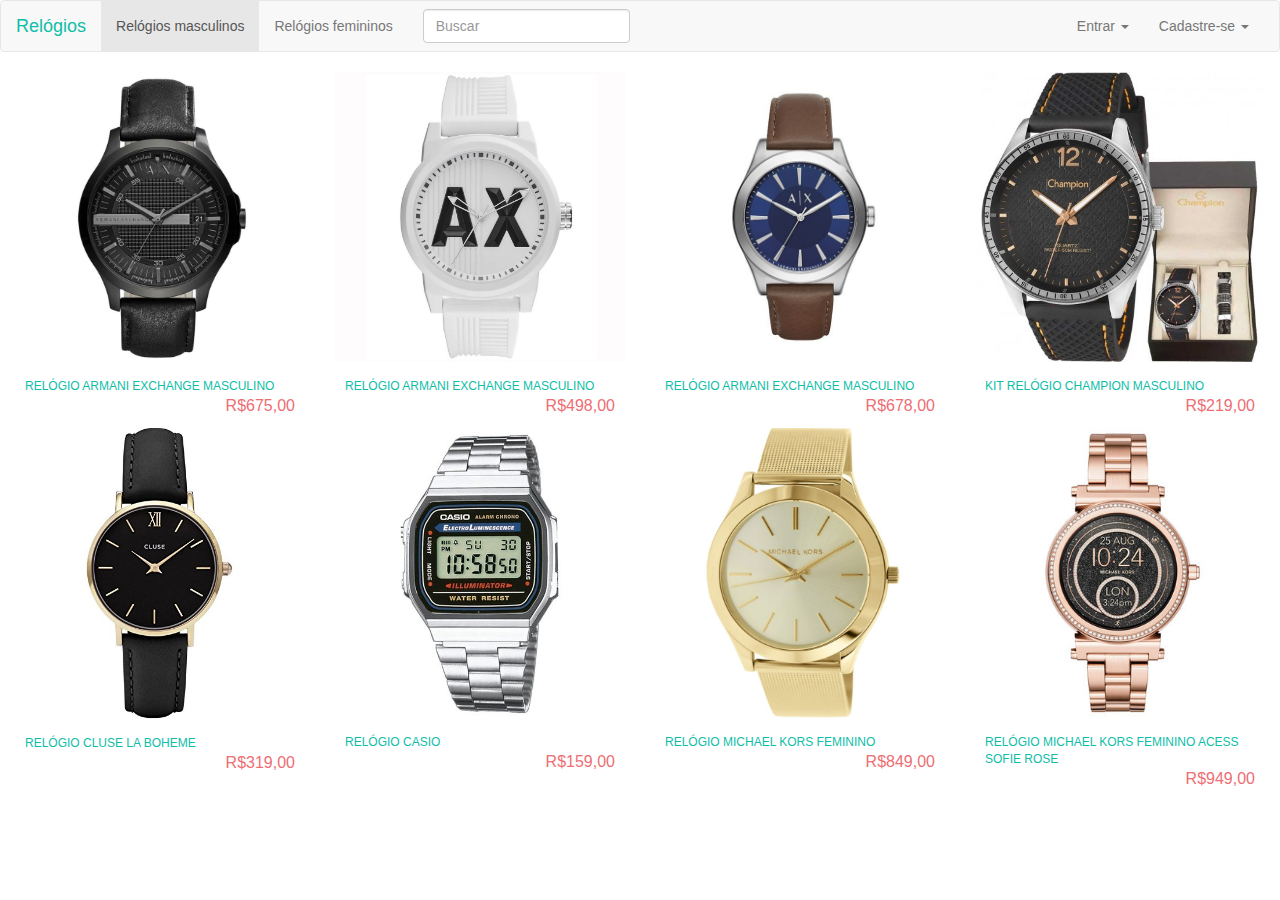
<file: Trabalho 3/suascompras.html>
<!DOCTYPE html>
<html lang="en">

<head>
    <meta charset="UTF-8">
    <title>Galeria de Produtos</title>
    <link rel="stylesheet" href="css/animate.min.css">
    <link rel="stylesheet" href="css/font-awesome-4.7.0/css/font-awesome.min.css">
    <link rel="stylesheet" href="css/bootstrap.min.css">
    <link rel="stylesheet" href="galeriadeprodutos.css">

</head>

<body>
    <nav class="navbar navbar-default">
        <div class="container-fluid">
            <div class="navbar-header">
                <button type="button" class="navbar-toggle collapsed" data-toggle="collapse" data-target="#bs-example-navbar-collapse-1" aria-expanded="false">
        <span class="sr-only">Toggle navigation</span>
        <span class="icon-bar"></span>
        <span class="icon-bar"></span>
        <span class="icon-bar"></span>
      </button>
                <a class="navbar-brand" href="galeriadeprodutos.html">Relógios</a>
            </div>
            <div class="collapse navbar-collapse" id="bs-example-navbar-collapse-1">
                <ul class="nav navbar-nav">
                    <li class="active"><a href="#">Relógios masculinos <span class="sr-only">(current)</span></a></li>
                    <li><a href="#">Relógios femininos</a></li>
                </ul>
                <form class="navbar-form navbar-left">
                    <div class="form-group">
                        <input type="text" class="form-control" placeholder="Buscar">
                    </div>
                </form>

                <ul class="nav navbar-nav navbar-right ">

                    <li class="dropdown ">
                        <a href="#" class="dropdown-toggle btn-carrinho" data-toggle="dropdown" role="button" aria-expanded="false"> <span class="glyphicon glyphicon-shopping-cart "></span> Meu carrinho <span class="caret"></span></a>
                        <ul class="dropdown-menu dropdown-cart" role="menu" id="itens-carrinho">
                        </ul>
                    </li>


                    <!--
                    <li>
                        <a href="galeriadeprodutos.html" class="btn sair">Sair</a>
                    </li>
-->
                    <button type="submit" class="btn sair" style="display: block">Sair</button>
                </ul>
            </div>
        </div>
    </nav>
    <div class="container">
        <div class="row">
            <h2>Carrinho de Compras</h2>
            <div class="col-md-12">
                <table class="table table-hover">
                    <thead>
                        <tr>
                            <th>Produto</th>
                            <th>Quantidade</th>
                            <th class="text-center">Preço</th>
                            <th class="text-center">Total</th>
                            <th> </th>
                        </tr>
                    </thead>
                    <tbody id="finalizar">

                    </tbody>
                    <tr>
                        <td>   </td>
                        <td>   </td>
                        <td>   </td>
                        <td>
                            <h3>Total</h3>
                        </td>
                        <td class="text-right">
                            <h3><strong id="total"></strong></h3>
                        </td>
                    </tr>
                    <tr>
                        <td>   </td>
                        <td>   </td>
                        <td>   </td>
                        <td>
                            <a href="galeriadeprodutos.html" type="button" class="btn btn-default">
                                <span class="glyphicon glyphicon-shopping-cart"></span> Continue Comprando
                            </a>
                        </td>
                        <td>
                            <button id="botaoFinalizar" type="button" class="btn btn-success">
                            Finalizar Compra <span class="glyphicon glyphicon-play"></span>
                        </button></td>
                    </tr>
                </table>
            </div>
        </div>
        <div class="row">
            <h2>Compras Feitas</h2>
            <div class="col-md-12">
                <table class="table table-hover">
                    <thead>
                        <tr>
                            <th>Data</th>
                            <th>Hora</th>
                            <th class="text-center">Preço</th>
                        </tr>
                    </thead>
                    <tbody id="divCompras">


                    </tbody>
                </table>
            </div>
        </div>
    </div>
    <script src="jquery-3.2.1.min.js "></script>
    <script src="js/bootstrap.min.js "></script>
    <script>
        $(function() {
            $('[data-toggle="tooltip "]').tooltip();
        });

    </script>
    <script src="itensCarrinho.js"></script>
    <script src="formartarData.js"></script>
    <script src="finalizarCompras.js"></script>
    <script src="comprasFeitas.js"></script>
</body>

</html>
</file>
<file: Exercício3/exercicio3.css>
*{
    margin: 0;
    padding: 0;
}
body{
    font-family:Verdana;
    text-align: center;
    background-color: pink;
}

footer{
    background-image: url("gradient.png");
}

footer > p{
    padding: 15px;
}

header h1{
    background-color: violet;
    color:darkmagenta;
    padding: 20px;
}

nav ul{
    margin-top: 30px;
    border: 2px solid white;
    padding: 20px;
}

nav ul li{              
    list-style: none;
    display: inline;
}

nav ul li a{
    padding: 20px;
    text-decoration: none;
}

nav ul li a:hover{
    background-color:plum;
}

article{
    border-radius: 10px;
}

article h3{
    color: blueviolet;
    padding: 10px;
    font-size: 3vw;
}

#temp2{
    background-color: blueviolet;
    color: white;
    border-top-right-radius: 10px;
    border-top-left-radius: 10px;

}

#tam-sub{
    color: brown;
    font-size: 16px;
    padding: 8px;
}

#border-atencao{
    border: 12px crimson dashed;
}

#border-atencao2{
    border: 10px double purple;

}
article .inscricao{
    color: crimson;
    padding: 10px;
}

article, section{
    background-color: white;
    margin: 20px;
}

section p{
    text-align: justify;
    padding: 3vh;
    border-radius: 10px;
    color: blueviolet;
    font-size: 1.8vw;
}

article svg{
    border: 2px solid black;
}
</file>
<file: Exercício5/exercicio5.css>
* {
    font-family: 'Lucida Sans', 'Lucida Sans Regular', 'Lucida Grande', 'Lucida Sans Unicode', Geneva, Verdana, sans-serif;
    margin: 0;
    padding: 0;
    box-sizing: border-box;

}

.content {
    position: absolute;
    transition: all .3s;
    left: 0;
}

.menu-lateral {
    position: absolute;
    background-color: purple;
    color: white;
    height: 100vh;
    width: 200px;
    overflow: hidden;
    text-align: center;
    left: -100%;

    transition: all .3s;
}

.menu-lateral ul {
    list-style: none;
}

.menu-lateral ul li {
    padding: 15px;
}

.menu-lateral ul li:hover {
    background-color: white;
    color: black;
}


.menu-lateral-active {
    left: 0;
}

.content-menu-active {
    left: 200px;
}

/* #abrir-menu{
    display: none;
} */

@media screen and (min-width:480px) {
    #abrir-menu {
        display: none;
    }

    .menu-lateral {
        left: 0;
    }

    .content {
        left: 200px;
    }
}

.abrir-conteudo h4 {

    cursor: pointer;

    padding: 10px;

    width: 300px;
    height: auto;

    background-color: purple;
    color: white;

}

.abrir-conteudo p {
    padding: 30px;
    border: 2px solid palevioletred;
    border-radius: 0 0px 20px 20px;
}

.conteudo1 {
    overflow: hidden;
    max-height: 0;

    transition: all .5s;
}
/* truque do max height não esquece, começa com 0 */

.conteudo1-close {
    max-height: 300px;   
    transition: all .5s;
    margin-bottom: 5px;
}

.conteudo2 {
    overflow: hidden;
    max-height: 0;

    transition: all .5s;
}

.conteudo2-close {
    max-height: 300px;
   
    transition: all .5s;
    margin-bottom: 5px;
}

.conteudo3 {
    overflow: hidden;
    max-height: 0;

    transition: all .5s;
}

.conteudo3-close {
    max-height: 300px;
   
    transition: all .5s;

    margin-bottom: 5px;
}
</file>
<file: Trabalho 2/Trabalho2-final.css>
* {
    margin: 0;
    padding: 0;
}

.layout {
    width: 900px;
    margin: auto;
    background-color: #F7F9FA;
    height: 100vh;
    display: none;
}

.layout .cabecalho {
    background-color: #58E870;
    width: 100%;
    height: 50px;
}

.layout .cabecalho .nome-software {
    float: left;
    padding: 10px;
    font-size: 18px;
    color: white;
}

.layout .cabecalho .botao {
    float: right;
    background-color: #EEEEEE;
    border-radius: 5px;
    border: none;
    outline: none;
    cursor: pointer;
    margin: 10px;
    width: 70px;
    height: 30px;
}

.layout .cabecalho .nome-grupo-selecionado {
    color: white;
    text-align: center;
    font-family: sans-serif;
    font-size: 18px;
    padding: 15px;
    margin: auto;
    box-sizing: border-box;
    width: 200px;
}

.lista-grupos {
    width: 230px;
    height: calc(100vh - 50px);
    box-shadow: 2px 0px 4px rgba(0, 0, 0, 0.2);
    box-sizing: border-box;
    float: left;
}

.lista-grupos .grupos ul>li>a>img {
    width: 30px;
    height: 30px;
    border-radius: 50%;
    padding: 10px;
    float: left;
}

.lista-grupos .grupos ul {
    list-style: none;
}

.lista-grupos .grupos ul li {
    display: block;
    overflow: auto;
}

.lista-grupos .grupos span {
    text-decoration: none;
    padding: 16px;
    color: #58E870;
    box-sizing: border-box;
    float: left;
    cursor: pointer;
}

.container {
    height: calc(100vh - 53px);
    margin-left: 240px;
}

.lista-mensagens {
    height: 100%;
    width: 400px;
    font-family: sans-serif;
    text-align: center;
    padding: 20px;
    box-sizing: border-box;
    float: left;
}

.mensagem {
    border-radius: 5px;
    display: block;
    padding: 8px;
    margin: 10px;
    background-color: #58E870;
    font-size: 16px;
    cursor: pointer;
    width: 50%;
    text-align: left;
    list-style: none;
    color: white;
}

.titulo-mensagem {
    font-size: 18px;
    display: block;
    padding: 8px;
    color: #EEEEEE;
}

.botao-criar-grupo img {
    width: 50px;
    height: 50px;
    border-radius: 50%;
    padding: 10px;
    float: left;
    /*
    display: block;
    overflow: auto;
*/
}

.botao-criar-grupo a {
    text-decoration: none;
    color: #58E870;
    position: relative;
    top: 30px;
}

.formulario {
    color: #58E870;
    text-align: center;
    display: none;
    padding-top: 50px;
}

.formulario span {
    float: left;
}

.formulario input {
    border-radius: 5px;
    outline: none;
    border: 3px solid #c1c1c1;
    height: 20px;
}

.formulario .botao-criar {
    background-color: #c1c1c1;
    border-radius: 5px;
    border: none;
    outline: none;
    cursor: pointer;
    margin: 10px;
    width: 70px;
    height: 30px;
}

.enviar-mensagem {
    position: absolute;
    bottom: 10px;
    margin-left: 20px;
    box-sizing: border-box;
}

.enviar-mensagem .campo-mensagem {
    border-radius: 5px;
    outline: none;
    border: 2px solid #c1c1c1;
    height: 15px;
    width: 450px;
    float: left;
    padding: 10px;
}

.enviar-mensagem .campo-mensagem:focus {
    border: 2px solid #58E870;
}

.enviar-mensagem .botao-enviar {
    background-color: #c1c1c1;
    border-radius: 5px;
    border: none;
    outline: none;
    cursor: pointer;
    margin: 5px 0 0 20px;
    width: 70px;
    height: 30px;
}

.modal-login {
    width: 400px;
    height: 200px;
    border-radius: 20px;
    background-color: #58E870;
    margin: auto;
    text-align: center;
    position: relative;
    top: 20px;
}

.modal-login .id-usuario {
    border-radius: 5px;
    outline: none;
    border: 2px solid #c1c1c1;
    height: 25px;
    position: relative;
    top: 50px;
    padding: 10px;
}

.modal-login .id-usuario:focus {
    border: 2px solid #535353;
}

.modal-login span {
    color: white;
    font-family: sans-serif;
    font-size: 18px;
    position: relative;
    top: 50px;
    padding: 5px;
}

.modal-login .botao-enviar-dados {
    background-color: #c1c1c1;
    border-radius: 5px;
    border: none;
    outline: none;
    cursor: pointer;
    margin: 5px 0 0 20px;
    width: 70px;
    height: 30px;
    position: relative;
    top: 70px;
}


}
</file>
<file: Trabalho 3/galeriadeprodutos.css>
.details {
    color: #0ebea8;
}

.price-new {
    color: #ee6e73;
}

.navbar .navbar-brand {
    color: #0ebea8;
}

.cadastrar {
    color: white;
    background-color: #0ebea8;
}

.entrar {
    color: white;
    background-color: #0ebea8;
}

.sair {
    color: white;
    background-color: #0ebea8;
    top: 10px;
    margin: 10px;
    display: none;
}

.dropdown .bt-carrinho {
    display: none;
}


/*
.quantidade {
    display: none;
}

.item-carrinho {
    display: none;
}*/


/*
.navbar {
    background-color: #90CAF9;
}
*/

ul.dropdown-cart {
    min-width: 400px;
}

ul.dropdown-cart li .item {
    display: block;
    padding: 3px 10px;
    margin: 3px 0;
}

ul.dropdown-cart li .item:hover {
    background-color: #f3f3f3;
}

ul.dropdown-cart li .item:after {
    visibility: hidden;
    display: block;
    font-size: 0;
    content: " ";
    clear: both;
    height: 0;
}

ul.dropdown-cart li .item-left {
    float: left;
}

ul.dropdown-cart li .item-left img,
ul.dropdown-cart li .item-left span.item-info {
    float: left;
}

ul.dropdown-cart li .item-left span.item-info {
    margin-left: 10px;
}

ul.dropdown-cart li .item-left span.item-info span {
    display: block;
}

ul.dropdown-cart li .item-right {
    float: right;
}

cdnjs.cloudflare.com/ajax/libs/animate.css/3.5.2/animate.min.css);
.col-item {
    border: 1px solid #E1E1E1;
    background: #FFF;
    margin-bottom: 12px;
}

.col-item .options {
    position: absolute;
    top: 6px;
    right: 22px;
}

.col-item .options input {
    width: 60px;
}

.col-item .photo {
    overflow: hidden;
}

.col-item .photo .options {
    display: none;
}

.col-item .photo img {
    margin: 0 auto;
    width: 100%;
}

.col-item .options-cart {
    position: absolute;
    left: 22px;
    top: 6px;
    display: none;
}

.col-item .photo:hover .options,
.col-item .photo:hover .options-cart {
    display: block;
    -webkit-animation: fadeIn .5s ease;
    -moz-animation: fadeIn .5s ease;
    -ms-animation: fadeIn .5s ease;
    -o-animation: fadeIn .5s ease;
    animation: fadeIn .5s ease;
}

.col-item .options-cart-round {
    position: absolute;
    left: 42%;
    top: 22%;
    display: none;
}

.col-item .options-cart-round button {
    border-radius: 50%;
    padding: 14px 16px;
}

.col-item .options-cart-round button .fa {
    font-size: 22px;
}

.col-item .photo:hover .options-cart-round {
    display: block;
    -webkit-animation: fadeInDown .5s ease;
    -moz-animation: fadeInDown .5s ease;
    -ms-animation: fadeInDown .5s ease;
    -o-animation: fadeInDown .5s ease;
    animation: fadeInDown .5s ease;
}

.col-item .info {
    padding: 10px;
    margin-top: 1px;
}

.col-item .price-details {
    width: 100%;
    margin-top: 5px;
}

.col-item .price-details h1 {
    font-size: 14px;
    line-height: 20px;
    margin: 0;
    float: left;
}

.col-item .price-details .details {
    margin-bottom: 0px;
    font-size: 12px;
}

.col-item .price-details span {
    float: right;
}

.col-item .price-details .price-new {
    font-size: 16px;
}

.col-item .price-details .price-old {
    font-size: 18px;
    text-decoration: line-through;
}

.col-item .separator {
    border-top: 1px solid #E1E1E1;
}

.col-item .clear-left {
    clear: left;
}

.col-item .separator a {
    text-decoration: none;
}

.col-item .separator p {
    margin-bottom: 0;
    margin-top: 6px;
    text-align: center;
}

.col-item .separator p i {
    margin-right: 5px;
}

.col-item .btn-add {
    width: 60%;
    float: left;
}

.col-item .btn-add a {
    display: inline-block !important;
}

.col-item .btn-add {
    border-right: 1px solid #E1E1E1;
}

.col-item .btn-details {
    width: 40%;
    float: left;
    padding-left: 10px;
}

.col-item .btn-details a {
    display: inline-block !important;
}

.col-item .btn-details a:first-child {
    margin-right: 12px;
}
</file>
